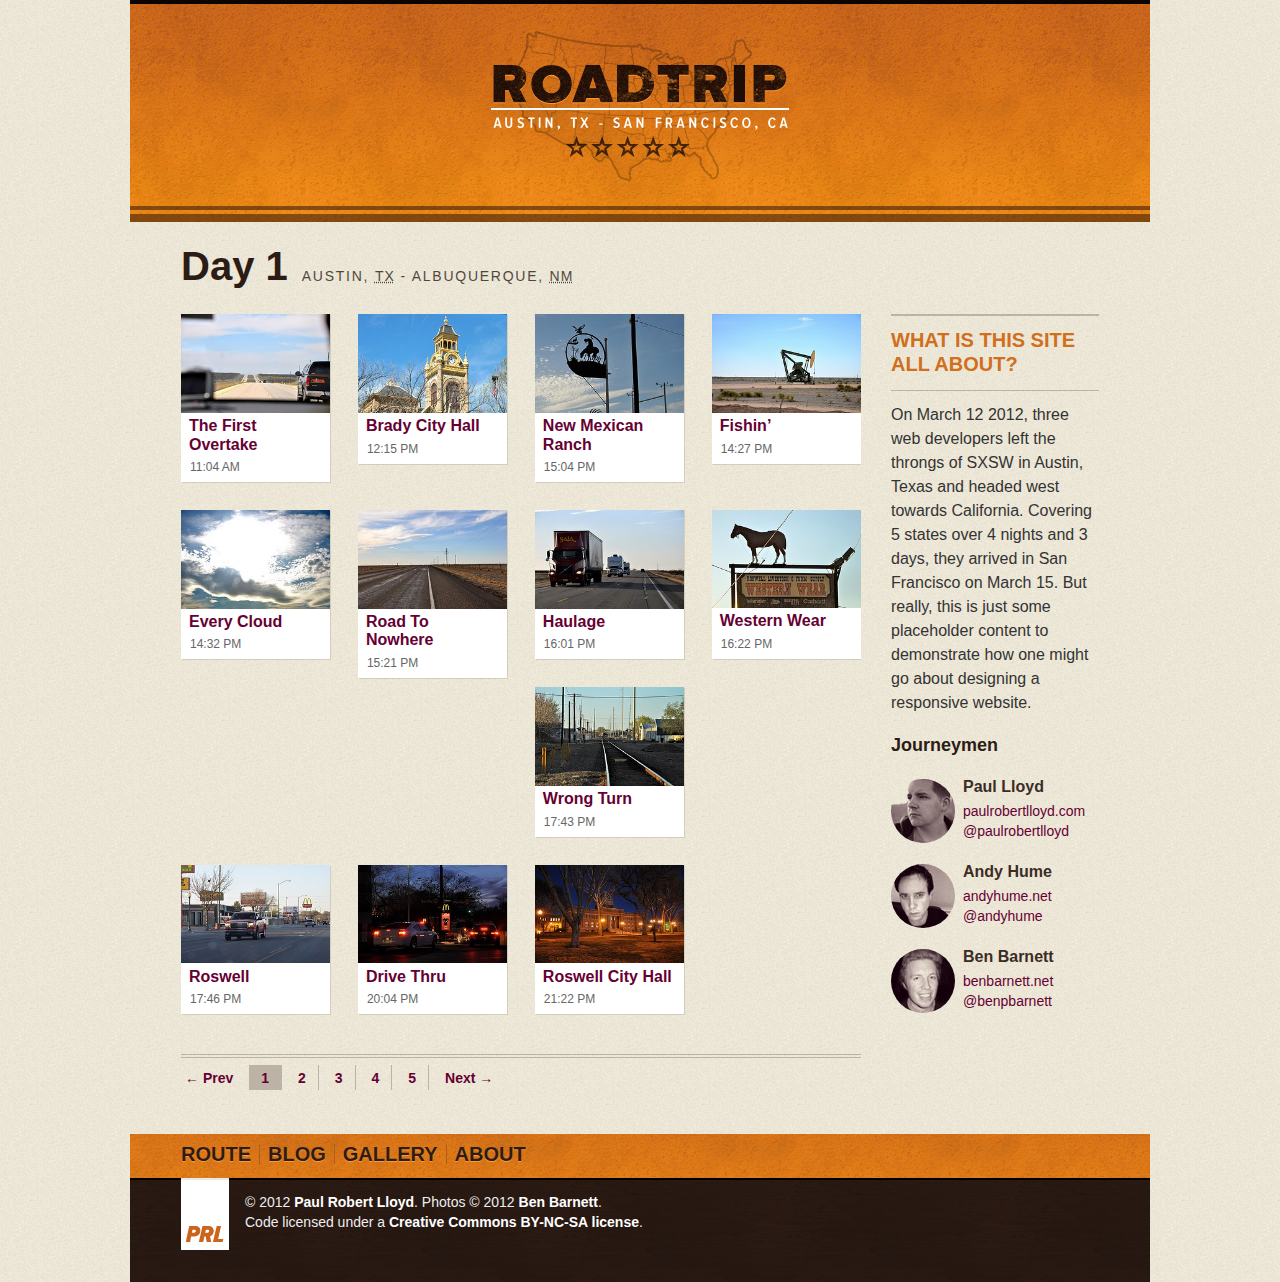
<file: 0-retrofit/index.html>
<!DOCTYPE html>
<html lang="en-gb">

<head>
    <meta charset="utf-8"/>
    <meta name="author" content="Paul Robert Lloyd"/>
    <meta name="description" content=""/>
    <meta name="viewport" content="initial-scale=1.0, width=device-width"/>

    <!--js-->
    <script>
        document.getElementsByTagName('html')[0].className += ' js';

        (function flagSVG() {
            var ns = {'svg': 'http://www.w3.org/2000/svg'};
            if(!!document.createElementNS && !!document.createElementNS(ns.svg, 'svg').createSVGRect) {
                 document.getElementsByTagName('html')[0].className += ' svg';
            }
        })();
    </script>
    <script src="http://paulrobertlloyd.github.io/roadtrip/_js/lib/responsive-enhance/responsive-enhance.min.js"></script>

    <!--css-->
    <link rel="stylesheet" href="../shared/css/base.css" media="all" />
    <link rel="stylesheet" href="../shared/css/patterns.css" media="all" />
    <link rel="stylesheet" href="../shared/css/layout-old.css" media="all" />

    <link rel="stylesheet" href="css/retrofit.css" media="all" />

    <!--http://microformats.org/profile/specs/-->
    <link rel="profile" href="http://microformats.org/profile/specs/" title="Microformats"/>

    <!--meta-->
    <title>Road Trip: Austin, TX - San Francisco, CA</title>
</head>

<body>
    <div class="wrap">
    <div class="banner">
        <div class="masthead">
            <h1 class="logo"><a href="index.html" rel="home">Road Trip: Austin, <abbr title="Texas">TX</abbr> - San Francisco, <abbr title="California">CA</abbr></a></h1>
            <a class="skip" href="#navigation">Skip to navigation</a>
        </div>
    </div><!--/.banner-->

    <div role="document" class="document">
        <header class="day">
            <h1>Day 1</h1>
            <p class="meta">Austin, <abbr title="Texas">TX</abbr> - Albuquerque, <abbr title="New Mexico">NM</abbr></p>
        </header><!--/.day-->

        <div role="main" class="main">
            <ol class="media">
                <li class="media-item">
                    <a href="item.html">
                        <img src="../shared/assets/photos/1.jpg" alt=""/>
                        <h2 class="title">The first overtake</h2>
                        <time>11:04 AM</time>
                    </a>
                </li>
                <li class="media-item">
                    <a href="item.html">
                        <img src="../shared/assets/photos/2.jpg" alt=""/>
                        <h2 class="title">Brady city hall</h2>
                        <time>12:15 PM</time>
                    </a>
                </li>
                <li class="media-item">
                    <a href="item.html">
                        <img src="../shared/assets/photos/3.jpg" alt=""/>
                        <h2 class="title">New Mexican Ranch</h2>
                        <time>15:04 PM</time>
                    </a>
                </li>
                <li class="media-item">
                    <a href="item.html">
                        <img src="../shared/assets/photos/4.jpg" alt=""/>
                        <h2 class="title">Fishin&#8217;</h2>
                        <time>14:27 PM</time>
                    </a>
                </li>
                <li class="media-item">
                    <a href="item.html">
                        <img src="../shared/assets/photos/5.jpg" alt=""/>
                        <h2 class="title">Every cloud</h2>
                        <time>14:32 PM</time>
                    </a>
                </li>
                <li class="media-item">
                    <a href="item.html">
                        <img src="../shared/assets/photos/6.jpg" alt=""/>
                        <h2 class="title">Road to nowhere</h2>
                        <time>15:21 PM</time>
                    </a>
                </li>
                <li class="media-item">
                    <a href="item.html">
                        <img src="../shared/assets/photos/7.jpg" alt=""/>
                        <h2 class="title">Haulage</h2>
                        <time>16:01 PM</time>
                    </a>
                </li>
                <li class="media-item">
                    <a href="item.html">
                        <img src="../shared/assets/photos/8.jpg" alt=""/>
                        <h2 class="title">Western Wear</h2>
                        <time>16:22 PM</time>
                    </a>
                </li>
                <li class="media-item">
                    <a href="item.html">
                        <img src="../shared/assets/photos/9.jpg" alt=""/>
                        <h2 class="title">Wrong turn</h2>
                        <time>17:43 PM</time>
                    </a>
                </li>
                <li class="media-item">
                    <a href="item.html">
                        <img src="../shared/assets/photos/10.jpg" alt=""/>
                        <h2 class="title">Roswell</h2>
                        <time>17:46 PM</time>
                    </a>
                </li>
                <li class="media-item">
                    <a href="item.html">
                        <img src="../shared/assets/photos/11.jpg" alt=""/>
                        <h2 class="title">Drive Thru</h2>
                        <time>20:04 PM</time>
                    </a>
                </li>
                <li class="media-item">
                    <a href="item.html">
                        <img src="../shared/assets/photos/12.jpg" alt=""/>
                        <h2 class="title">Roswell city hall</h2>
                        <time>21:22 PM</time>
                    </a>
                </li>
            </ol>

            <ul role="navigation" class="pages">
                <li class="page-prev"><a href="#">&#8592; Prev</a></li>
                <li class="page-current"><a rel="prev" href="#">1</a></li>
                <li><a href="#">2</a></li>
                <li><a href="#">3</a></li>
                <li><a href="#">4</a></li>
                <li><a href="#">5</a></li>
                <li class="page-next"><a rel="next" href="#">Next &#8594;</a></li>
            </ul>
        </div><!--/main-->

        <div role="complementary" class="complementary">
            <h2>What is this site all about?</h2>
            <p>On March 12 2012, three web developers left the throngs of SXSW in Austin, Texas and headed west towards California. Covering 5 states over 4 nights and 3 days, they arrived in San Francisco on March 15. But really, this is just some placeholder content to demonstrate how one might go about designing a responsive website.</p>

            <h3>Journeymen</h3>
            <ul class="vcards">
                <li class="vcard">
                    <img class="photo" src="../shared/assets/traveller-paul.png" alt="" width="64" height="64"/>
                    <h4 class="fn n">Paul Lloyd</h4>
                    <p>
                        <a class="url" href="http://paulrobertlloyd.com/">paulrobertlloyd.com</a><br/>
                        <a class="twitter" href="http://twitter.com/paulrobertlloyd/">@paulrobertlloyd</a>
                    </p>
                </li>
                <li class="vcard">
                    <img class="photo" src="../shared/assets/traveller-andy.png" alt="" width="64" height="64"/>
                    <h4 class="fn n">Andy Hume</h4>
                    <p>
                        <a class="twitter" class="url" href="http://andyhume.net/">andyhume.net</a><br/>
                        <a class="twitter" href="http://twitter.com/andyhume/">@andyhume</a>
                    </p>
                </li>
                <li class="vcard">
                    <img class="photo" src="../shared/assets/traveller-ben.png" alt="" width="64" height="64"/>
                    <h4 class="fn n">Ben Barnett</h4>
                    <p>
                        <a class="url" href="http://benbarnett.net/">benbarnett.net</a><br/>
                        <a class="twitter" href="http://twitter.com/benpbarnett">@benpbarnett</a>
                    </p>
                </li>
            </ul>
        </div><!--/complementary-->
    </div><!--/.document-->

    <ul role="navigation" id="navigation" class="nav">
        <li class="nav-route"><a href="#">Route</a></li>
        <li class="nav-blog"><a href="#">Blog</a></li>
        <li class="nav-gallery"><a href="#">Gallery</a></li>
        <li class="nav-about"><a href="#">About</a></li>
    </ul><!--/.navigation-->

    <div role="contentinfo" class="contentinfo">
        <footer>
            <img src="../shared/assets/logo-prl.png" width="48" height="72" alt=""/>
            <p class="copyright">&#169; 2012 <a href="http://paulrobertlloyd.com/">Paul Robert Lloyd</a>. Photos &#169; 2012 <a href="http://www.flickr.com/photos/benpbarnett/">Ben Barnett</a>.</p>
            <p class="license"><small>Code licensed under a <a rel="license" href="http://creativecommons.org/licenses/by-nc-sa/2.0/uk/" title="Creative Commons Attribution-Non-Commercial-Share Alike 2.0 UK: England &#38; Wales">Creative Commons BY-NC-SA license</a>.</small></p>
        </footer>
    </div><!--/.contentinfo-->
    </div><!--/.wrap -->
</body>
</html>
</file>
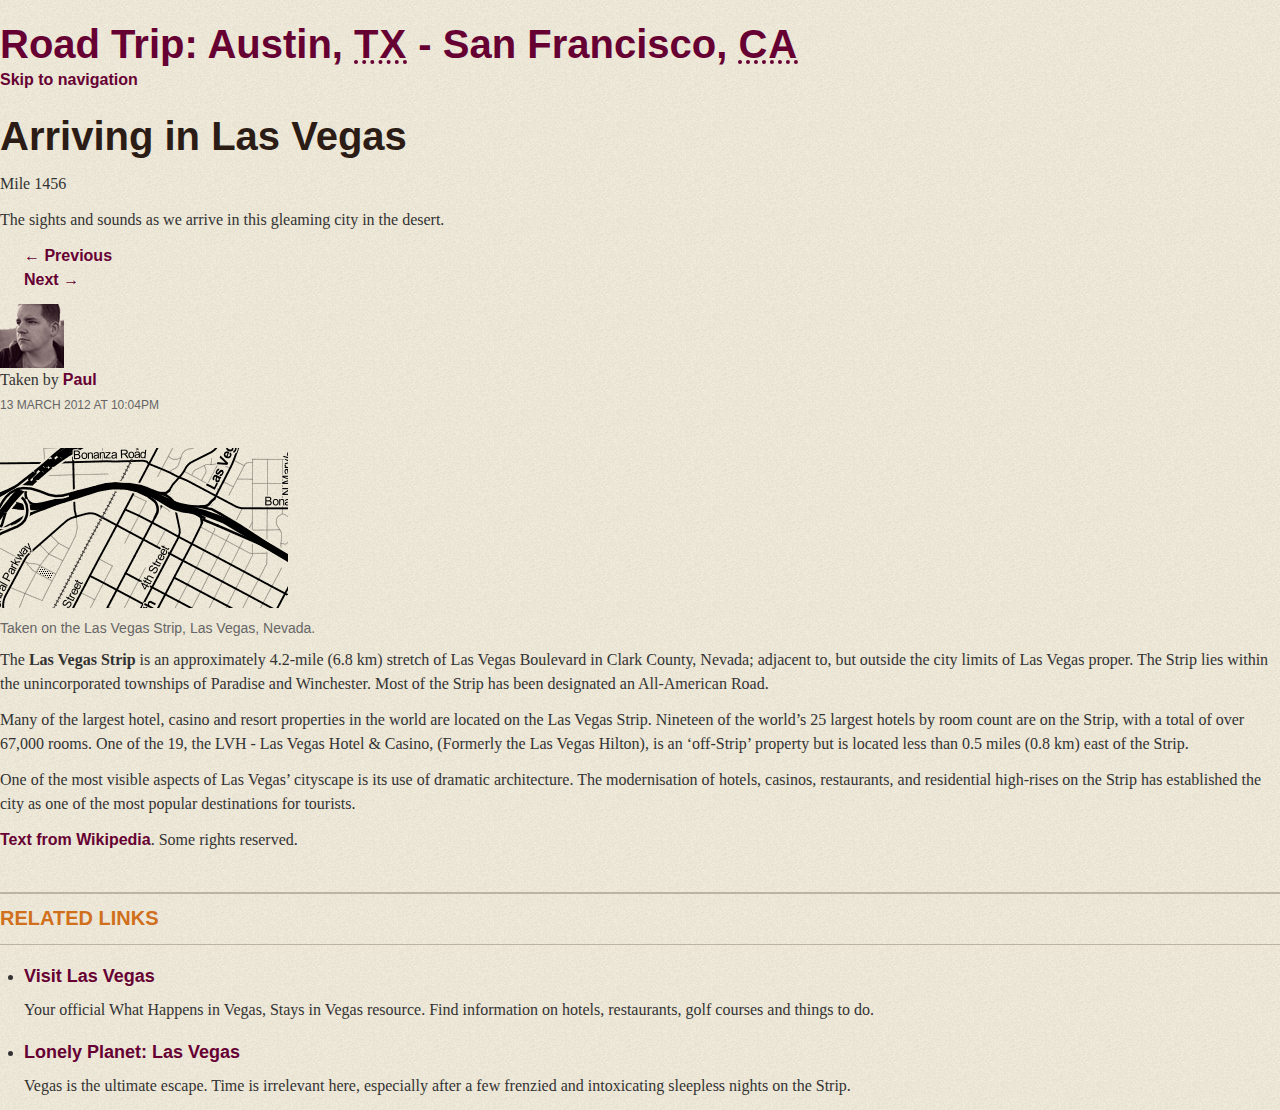
<file: 0-viewport/item.html>
<!DOCTYPE html>
<html lang="en-gb">

    <head>
        <meta charset="utf-8"/>

        <!-- js -->
        <script>
            document.getElementsByTagName('html')[0].className += ' js';
        </script>

        <!-- base.css contains core generic styles, including a reset, typography, link styles, etc -->
        <link rel="stylesheet" href="../shared/css/base.css" media="all" />

        <title>Road Trip: Austin, TX - San Francisco, CA</title>

    </head>

    <body>

    <h1><a href="index.html" rel="home">Road Trip: Austin, <abbr title="Texas">TX</abbr> - San Francisco, <abbr title="California">CA</abbr></a></h1>
    <a class="skip" href="#navigation">Skip to navigation</a>

    <header>
        <h1>Arriving in Las Vegas</h1>
        <p>Mile 1456</p>
    </header>

    <p>The sights and sounds as we arrive in this gleaming city in the desert.</p>
    <nav>
        <ul role="navigation">
            <li><a href="#" title="Previous Location">&#8592; Previous</a></li>
            <li><a href="#" title="Next Location">Next &#8594;</a></li>
        </ul>
    </nav>
    <div class="vcard">
        <p>
            <img class="photo" src="../shared/assets/traveller-paul.png" alt="" width="64" height="64"/>
            Taken by <a class="url fn n" href="#">Paul</a><br/>
            <time>13 March 2012 at 10:04PM</time>
        </p>
    </div>
    <figure>
        <img src="../shared/assets/staticmap.png"/>
        <figcaption>
            <p>Taken on the Las Vegas Strip, Las Vegas, Nevada.</p>
        </figcaption>
    </figure>

    <p>The <strong>Las Vegas Strip</strong> is an approximately 4.2-mile (6.8 km) stretch of Las Vegas Boulevard in Clark County, Nevada; adjacent to, but outside the city limits of Las Vegas proper. The Strip lies within the unincorporated townships of Paradise and Winchester. Most of the Strip has been designated an All-American Road.</p>
    <p>Many of the largest hotel, casino and resort properties in the world are located on the Las Vegas Strip. Nineteen of the world&#8217;s 25 largest hotels by room count are on the Strip, with a total of over 67,000 rooms. One of the 19, the LVH - Las Vegas Hotel &#38; Casino, (Formerly the Las Vegas Hilton), is an &#8216;off-Strip&#8217; property but is located less than 0.5 miles (0.8 km) east of the Strip.</p>
    <p>One of the most visible aspects of Las Vegas&#8217; cityscape is its use of dramatic architecture. The modernisation of hotels, casinos, restaurants, and residential high-rises on the Strip has established the city as one of the most popular destinations for tourists.</p>
    <p><a href="#">Text from Wikipedia</a>. Some rights reserved.</p>

    <div>
        <h2>Related Links</h2>
        <ul>
            <li>
                <h3><a href="http://visitlasvegas.com/">Visit Las Vegas</a></h3>
                <p>Your official What Happens in Vegas, Stays in Vegas resource. Find information on hotels, restaurants, golf courses and things to do.</p>
            </li>
            <li>
                <h3><a href="http://lonelyplanet.com/usa/las-vegas/">Lonely Planet: Las Vegas</a></h3>
                <p>Vegas is the ultimate escape. Time is irrelevant here, especially after a few frenzied and intoxicating sleepless nights on the Strip.</p>
            </li>
        </ul>
    </div>


    </body>
</html>
</file>
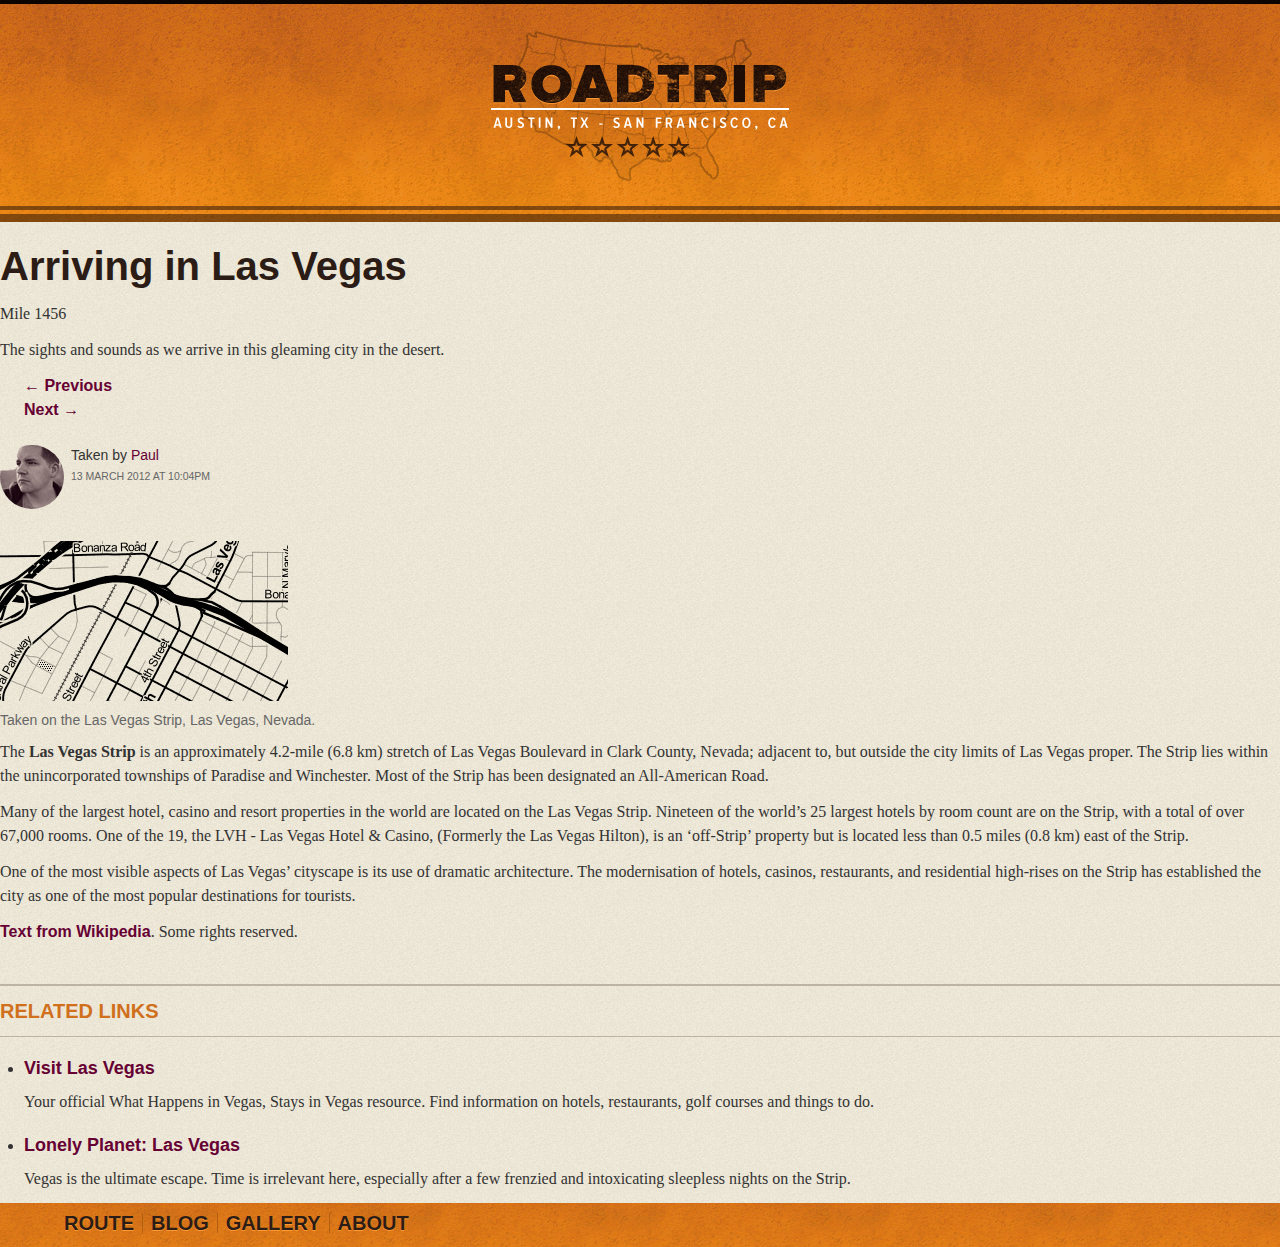
<file: 1-navigation/item.html>
<!DOCTYPE html>
<html lang="en-gb">

    <head>
        <meta charset="utf-8"/>
        <meta name="viewport" content="width=device-width, initial-scale=1" />

        <!-- js -->
        <script>
            document.getElementsByTagName('html')[0].className += ' js';
        </script>

        <!-- base.css contains core generic styles, including a reset, typography, link styles, etc -->
        <link rel="stylesheet" href="../shared/css/base.css" media="all" />
        <link rel="stylesheet" href="../shared/css/patterns.css" media="all" />
        <link rel="stylesheet" href="../shared/css/layout1.css" media="all" />
        <link rel="stylesheet" href="css/navigation.css" media="all" />

        <title>Road Trip: Austin, TX - San Francisco, CA</title>

    </head>

    <body>

    <div class="banner">
        <div class="masthead">
            <h1 class="logo"><a href="index.html" rel="home">Road Trip: Austin, <abbr title="Texas">TX</abbr> - San Francisco, <abbr title="California">CA</abbr></a></h1>
            <a class="skip" href="#navigation">Skip to navigation</a>
        </div>
    </div><!--/.banner-->

    <header>
        <h1>Arriving in Las Vegas</h1>
        <p>Mile 1456</p>
    </header>

    <p>The sights and sounds as we arrive in this gleaming city in the desert.</p>
    <nav>
        <ul role="navigation">
            <li><a href="#" title="Previous Location">&#8592; Previous</a></li>
            <li><a href="#" title="Next Location">Next &#8594;</a></li>
        </ul>
    </nav>
    <div class="vcard">
        <p>
            <img class="photo" src="../shared/assets/traveller-paul.png" alt="" width="64" height="64"/>
            Taken by <a class="url fn n" href="#">Paul</a><br/>
            <time>13 March 2012 at 10:04PM</time>
        </p>
    </div>
    <figure>
        <img src="../shared/assets/staticmap.png"/>
        <figcaption>
            <p>Taken on the Las Vegas Strip, Las Vegas, Nevada.</p>
        </figcaption>
    </figure>

    <p>The <strong>Las Vegas Strip</strong> is an approximately 4.2-mile (6.8 km) stretch of Las Vegas Boulevard in Clark County, Nevada; adjacent to, but outside the city limits of Las Vegas proper. The Strip lies within the unincorporated townships of Paradise and Winchester. Most of the Strip has been designated an All-American Road.</p>
    <p>Many of the largest hotel, casino and resort properties in the world are located on the Las Vegas Strip. Nineteen of the world&#8217;s 25 largest hotels by room count are on the Strip, with a total of over 67,000 rooms. One of the 19, the LVH - Las Vegas Hotel &#38; Casino, (Formerly the Las Vegas Hilton), is an &#8216;off-Strip&#8217; property but is located less than 0.5 miles (0.8 km) east of the Strip.</p>
    <p>One of the most visible aspects of Las Vegas&#8217; cityscape is its use of dramatic architecture. The modernisation of hotels, casinos, restaurants, and residential high-rises on the Strip has established the city as one of the most popular destinations for tourists.</p>
    <p><a href="#">Text from Wikipedia</a>. Some rights reserved.</p>

    <div>
        <h2>Related Links</h2>
        <ul>
            <li>
                <h3><a href="http://visitlasvegas.com/">Visit Las Vegas</a></h3>
                <p>Your official What Happens in Vegas, Stays in Vegas resource. Find information on hotels, restaurants, golf courses and things to do.</p>
            </li>
            <li>
                <h3><a href="http://lonelyplanet.com/usa/las-vegas/">Lonely Planet: Las Vegas</a></h3>
                <p>Vegas is the ultimate escape. Time is irrelevant here, especially after a few frenzied and intoxicating sleepless nights on the Strip.</p>
            </li>
        </ul>
    </div>

    <ul role="navigation" id="navigation" class="nav">
        <li class="nav-route"><a href="#">Route</a></li>
        <li class="nav-blog"><a href="#">Blog</a></li>
        <li class="nav-gallery"><a href="#">Gallery</a></li>
        <li class="nav-about"><a href="#">About</a></li>
    </ul><!--/.navigation-->

    </body>
</html>
</file>
<file: shared/css/patterns.css>
/* ============================================================
    Text styles
============================================================ */
.lede {
    color:#222;
    font:normal 1em/1.25 'Proxima Nova Regular',sans-serif; /* 16px/20px */
    margin:0.5em 0;
}
.meta {
    color:#666;
    font:normal 0.75em/1.3334 'Proxima Nova Regular',sans-serif; /* 12px/16px */
    letter-spacing:0.0833em;
    text-transform:uppercase;
    }
    h1 + .meta {
        margin-top:0;
    }
.meta a {
    color:#666;
}


/* ============================================================
    Location header
============================================================ */
@media screen and (min-width:35em) {
    .mile {
        font-size:1em;
        background:url('../../shared/assets/sprite.png') no-repeat 0 -4em;
        margin:0;
        padding:0.375em 0;
        width:3.5em;
        height:2.75em;
        display:block;
        }
        .svg .mile {
            background-image:url('../../shared/assets/sprite.svg');
        }
    .mile .unit {
        color:#2c1c16;
        font-size:0.625em; /* 10px */
        line-height:1.6em; /* 16px */
        letter-spacing:0.1em;
        text-align:center;
        display:block;
    }
    .mile .value {
        color:#f93;
        font:bold 0.875em/1.2857 'Proxima Nova Bold',sans-serif; /* 14px/18px */
        text-align:center;
        display:block;
    }
    .location {
        position:relative;
        margin-bottom:1.5em;
    }
    .location .title {
        margin-left:1.75em;
    }
    .location .mile {
        position:absolute;
        top:0;
        left:0;
    }
}


/* ============================================================
    Day header
============================================================ */
@media screen and (min-width:35em) {
    .day {
        margin-bottom:1.5em;
        overflow:hidden;
    }
    .day h1 {
        white-space:nowrap;
        float:left;
    }
    .day .meta {
        color:#2c1c16;
        font-size:0.875em; /* 14px */
        line-height:1.1429em; /* 16px */
        letter-spacing:0.125em; /* 2px */
        opacity:0.8;
        margin:3.25em 0 0 1em; /* 52px 0 0 16px */
        float:left;
    }
}


/* ============================================================
    Page Navigation
============================================================ */
.pages {
    border-top:0.25em double #bcb3a6;
    padding-top:0.5em;
    clear:left;
}
.pages li {
    display:inline;
    margin:0;
    padding:0.25em;
    border-right:1px solid #bcb3a6;
}
.pages li.page-current {
    background-color:#bcb3a6;
}
.pages li.page-prev,
.pages li.page-next {
    border:0 none;
}
.pages li a {
    font-family:sans-serif;
    font-weight:bold;
    font-size:0.875em; /* 14px */
    line-height:1.1429; /* 16px */
    padding:0.5714em; /* 8px; */
    }
    .pages li a:hover {
        border:0 none;
    }
.pages li.page-prev a {
    padding-left:0;
}
.pages li.page-next a {
    padding-right:0;
}


/* ============================================================
    Item Navigation
============================================================ */
.items {
    clear:left;
    overflow:hidden;
}
.items li {
    display:inline;
    margin:0;
    padding:0.25em;
    float:left;
}
.items li.item-next {
    float:right;
}
.items li a {
    font-family:sans-serif;
    font-weight:bold;
    font-size:0.875em; /* 14px */
    line-height:1.1429; /* 16px */
    padding:0.5714em; /* 8px; */
    }
    .items li a:hover {
        border:0 none;
    }
.items li.item-prev a {
    padding-left:0;
}
.items li.item-next a {
    padding-right:0;
}
@media screen and (min-width:64em) {
    .items {
        position:absolute;
        width:95%;
        margin:0 -2.5%;
        top:26em;
    }
    .items li {
        padding:0;
        left:0;
    }
    .items li a {
        font-size:1em;
        text-indent:-999em;
        background:url('../../shared/assets/sprite.png') no-repeat 0 -8em;
        padding:0;
        display:block;
        height:4em;
        width:4em;
        opacity:0.2;
        }
        .svg .items li a {
            background-image:url('../../shared/assets/sprite.svg');
        }
    .items li a:hover {
        opacity:0.4;
    }
    .items li.item-next {
        right:0;
    }
    .items li.item-next a {
        background-position:0 -12em;
    }
}
@media screen
and (max-height:40em) {
    .items {
        top:17em;
    }
}


/* ============================================================
    vCards
============================================================ */
.vcards {
    overflow:hidden;
}
.vcard {
    font-family:"Proxima Nova Regular",sans-serif;
    list-style:none;
    margin:0.75em 0;
    overflow:hidden;
}
.vcard p {
    font-size:0.875em;
    line-height:1.4286; /* 20px */
}
.vcard .fn {
    margin-top:0;
}
.vcard a {
    font-family:'Proxima Nova Regular',sans-serif;
    font-weight:normal;
}
.vcard .photo {
    margin-right:0.5em;
    border-radius:100%;
    float:left;
}


/* ============================================================
    Links
============================================================ */
.link {
    list-style-image:url(../../shared/assets/bullet-star.png);
}


/* ============================================================
    Media Frame
============================================================ */
.media-frame {
    background:#1c0c06 url('../../shared/assets/bg-dark.png') repeat;
   -webkit-box-shadow:inset 0 2px 0 #000;
   -moz-box-shadow:inset 0 2px 0 #000;
   -ms-box-shadow:inset 0 2px 0 #000;
   -o-box-shadow:inset 0 2px 0 #000;
    box-shadow:inset 0 2px 0 #000;
    padding:1em 5%; /* 16px 16/320 */
    margin:0 -5.555555555556%; /* 0 16/288 */
}
img.media-object,
.media-object-wrapper {
    margin:0 auto;
    width:100%;
    max-width:50em; /* 800px */
}
.media-object-wrapper {
    padding-bottom:56.25%;
    height:0;
    position:relative;
    }
    .media-object-wrapper iframe.media-object {
        width:100%;
        height:100%;
        position:absolute;
    }
@media screen and (min-width:55em) { /* 880px */
    .media-object-wrapper {
        padding-bottom:28.125em; /* 450px */
    }
}
@media screen and (max-height:35em) and (orientation:landscape) { /* 560px */
    .media-object-wrapper {
        width:60%;
        padding-bottom:33.75%;
    }
}


/* ============================================================
    Media List
============================================================ */
.media {
    list-style:none;
    margin:0;
    clear:both;
    overflow:hidden;
}
.media-item {
    background-color:#fff;
   -webkit-box-shadow:1px 1px 0 rgba(188,179,166,0.5);
   -moz-box-shadow:1px 1px 0 rgba(188,179,166,0.5);
   -ms-box-shadow:1px 1px 0 rgba(188,179,166,0.5);
   -o-box-shadow:1px 1px 0 rgba(188,179,166,0.5);
    box-shadow:1px 1px 0 rgba(188,179,166,0.5);
    width:47.916666666667%; /* 138/288 */
    margin:0 4.166666666667% 4.166666666667% 0; /* 0 12/288 12/288 0 */
    float:left;
    }
    .media-item:nth-child(2n) {
        margin-right:0;
    }
.media-item h2.title {
    color:#603;
    font-family:'Proxima Nova Bold',sans-serif;
    font-weight:bold;
    font-size:0.875em; /* 14px */
    line-height:1.1429; /* 16px */
    text-transform:capitalize;
    margin:0;
    border:0 none;
    padding:0 0.2857em; /* 0 4px; */
}
.media-item time {
    font-weight:normal;
    margin-left:0.3334em; /* 4px */
}
.media-item img {
    margin-bottom:0.2857em; /* 4px */
}
.media-item a {
    padding-bottom:0.25em; /* 4px */
    display:block;
    }
    .media-item a:hover {
        border:0 none;
    }
@media screen and (min-width:35em) {
    .media-item {
        width:30.612244897959%; /* 240/784 */
        margin:0 4.081632653061% 4.081632653061% 0; /* 0 32/784 32/784 0 */
        }
        .media-item:nth-child(2n) {
            margin-right:4.081632653061%;
        }
        .media-item:nth-child(3n) {
            margin-right:0;
        }
        .media-item h2.title {
            font-size:1em;
            padding:0 0.5em; /* 0 8px */
        }
        .media-item time {
            font-weight:normal;
            margin-left:0.75em; /* 8px */
        }
}
@media screen and (min-width:73.5em) {
    .media-item {
        width:21.938775510204%; /* 172/784 */
        }
        .media-item:nth-child(2n),
        .media-item:nth-child(3n) {
            margin-right:4.081632653061%;
        }
        .media-item:nth-child(4n) {
            margin-right:0;
        }
}


/* ============================================================
    Map
============================================================ */
img.map {
    outline:2px solid #bcb3a6;
}
</file>
<file: shared/css/layout-old.css>
/* ============================================================
    Banner
============================================================ */
.banner {
    background:#d06f1c url('../../shared/assets/bg-banner.png') repeat-x top left;
    border-top:2px solid #0B0400;
    border-bottom:4px solid rgba(28,12,6,0.5);
}
.masthead {
    border-bottom:2px solid rgba(28,12,6,0.5);
    margin-bottom:2px;
    padding:0.875em 5% 0.75em;
    overflow:hidden;
}
.banner * {
    font-size:1em;
    line-height:1em;
    margin:0;
}
.banner a {
    text-indent:-999em;
    overflow:hidden;
    display:block;
    }
    .banner a:hover {
        border:0 none;
    }
.logo {
    float:left;
}
.logo a {
    background:url('../../shared/assets/logo-small.png') no-repeat;
    width:12.25em;
    height:1.75em;
}
.banner .skip {
    background:url('../../shared/assets/sprite.png') no-repeat 0 0;
    width:2em;
    height:1.75em;
    float:right;
}
.svg .banner a.skip {
    background-image:url('../../shared/assets/sprite.svg');
}

.banner {
    border-width:4px 0 8px;
}
.masthead {
    border-bottom-width:4px;
    margin-bottom:4px;
}
.logo {
    margin:0 auto;
    width:21em;
    float:none;
}
.logo a {
    background:url('../../shared/assets/logo-large.png') no-repeat;
    width:21em;
    height:11em;
}

.banner a.skip {
    display:none;
}

/* ============================================================
   Navigation
============================================================ */
.nav {
    background:#d06f1c url('../../shared/assets/bg-banner.png') repeat-x center left;
    margin:0;
    padding:0.625em 5% 0.875em; /* 10px 5% 14px */
    overflow:hidden;
    list-style:none;
}
.nav li {
    margin:0;
    border:1px solid #b06013;
    border-width:0 1px 0 0;
    float:left;
}
.nav li a {
color:#2c1c16;
font:bold 1.25em/1 'Proxima Nova Condensed Bold','Arial Narrow',sans-serif; /* 20px/20px */
text-transform:uppercase;
text-shadow:0 1px 0 #f93;
padding:0 0.4em; /* 8px */
display:block;
}
.nav li a:hover {
    border-bottom:0 none;
}
.nav li:first-child a {
    padding-left:0;
}
.nav li:last-child {
    border-width:0;
    padding-right:0;
}



/* ============================================================
    Document
============================================================ */
.document {
    padding:0 5% 2em;
}
.document:before, .document:after,
.main:before, .main:after {
    content: "";
    display: table;
}
.document:after,
.main:after {
    clear: both;
}
.document,
.main {
    *zoom: 1;
}

/* Main */
.main {
    width:680px;
    float:left;
}


/* Complementary */
.complementary {
    font-family:"Proxima Nova Regular",sans-serif;
    width: 208px;
    float:right;
}
.complementary h2:first-child {
    margin-top:0;
}



/* ============================================================
   Content Info
============================================================ */
.contentinfo {
    color:#eee;
    background:#1c0c06 url('../../shared/assets/bg-dark.png') repeat;
   -webkit-box-shadow:inset 0 2px 0 #000;
   -moz-box-shadow:inset 0 2px 0 #000;
   -ms-box-shadow:inset 0 2px 0 #000;
   -o-box-shadow:inset 0 2px 0 #000;
    box-shadow:inset 0 2px 0 #000;
    padding:0.75em 0 2em;
    overflow:hidden;
}
.contentinfo footer {
    padding:0 5%;
}
.contentinfo a {
    color:#fff;
}
.contentinfo p {
    font:normal 0.875em/1.1429 'Proxima Nova Regular',sans-serif;
    margin:0.2857em 0;
}
.contentinfo img {
    margin:-1em 1em 0 0;
    float:left;
}
.contentinfo small {
    font-size:100%;
}
.contentinfo a:hover {
    border:0 none;
}

/* Old */
.wrap {
    width: 1020px;
    position: relative;
    margin: auto;
}
.main {
    width: 680px;
}
.complementary {
    width: 208px;
}
</file>
<file: 0-retrofit/css/retrofit.css>
/* Add styles to retrofit responsive layout */
</file>
<file: shared/css/layout1.css>
/* ============================================================
    Banner
============================================================ */
.banner {
    background:#d06f1c url('../../shared/assets/bg-banner.png') repeat-x top left;
    border-top:2px solid #0B0400;
    border-bottom:4px solid rgba(28,12,6,0.5);
}
.masthead {
    border-bottom:2px solid rgba(28,12,6,0.5);
    margin-bottom:2px;
    padding:0.875em 5% 0.75em;
    overflow:hidden;
}
.banner * {
    font-size:1em;
    line-height:1em;
    margin:0;
}
.banner a {
    text-indent:-999em;
    overflow:hidden;
    display:block;
    }
    .banner a:hover {
        border:0 none;
    }
.logo {
    float:left;
}
.logo a {
    background:url('../../shared/assets/logo-small.png') no-repeat;
    width:12.25em;
    height:1.75em;
}
.banner .skip {
    background:url('../../shared/assets/sprite.png') no-repeat 0 0;
    width:2em;
    height:1.75em;
    float:right;
    }
    .svg .banner a.skip {
        background-image:url('../../shared/assets/sprite.svg');
    }
@media screen and (min-width:55em) {
    .banner {
        border-width:4px 0 8px;
    }
    .masthead {
        border-bottom-width:4px;
        margin-bottom:4px;
    }
    .logo {
        margin:0 auto;
        width:21em;
        float:none;
    }
    .logo a {
        background:url('../../shared/assets/logo-large.png') no-repeat;
        width:21em;
        height:11em;
    }
}
@media screen
and (min-width:55em) {
    .banner a.skip {
        display:none;
    }
}

/* ============================================================
   Navigation
============================================================ */
.nav {
    background:#d06f1c url('../../shared/assets/bg-banner.png') repeat-x center left;
    margin:0;
    padding:0.625em 5% 0.875em; /* 10px 5% 14px */
    overflow:hidden;
    list-style:none;
}
.nav li {
    margin:0;
    border:1px solid #b06013;
    border-width:0 1px 0 0;
    float:left;
}
.nav li a {
    color:#2c1c16;
    font:bold 1.25em/1 'Proxima Nova Condensed Bold','Arial Narrow',sans-serif; /* 20px/20px */
    text-transform:uppercase;
    text-shadow:0 1px 0 #f93;
    padding:0 0.4em; /* 8px */
    display:block;
    }
    .nav li a:hover {
        border-bottom:0 none;
    }
    .nav li:first-child a {
        padding-left:0;
    }
    .nav li:last-child {
        border-width:0;
        padding-right:0;
    }


/* ============================================================
    Document
============================================================ */
.document {
    padding:0 5% 2em;
}
.document:before, .document:after,
.main:before, .main:after {
    content: "";
    display: table;
}
.document:after,
.main:after {
    clear: both;
}
.document,
.main {
    *zoom: 1;
}

/* Main */
@media screen and (min-width:55em) {
    .main {
        width:74.242424242424%; /* 784/1056 */
        float:left;
    }
}

/* Main > Content */
.main .content {
    border-top:0.125em solid #bcb3a6;
    padding:0.25em 0 0; /* 4px 0 0 */
}
@media screen and (min-width:35em) {
    .main .content {
        width:65.051020408163%; /* 510/784 */
        float:right;
    }
}

/* Main > Aside */
.main .aside {
    border-top:0.125em solid #bcb3a6;
    padding:0.875em 0 1em; /* 14px 0 16px */
}
@media screen and (min-width:35em) {
    .main .aside {
        width:30.612244897959%; /* 240/784 */
        float:left;
    }
}

/* Complementary */
@media screen and (min-width:55em) {
    .complementary {
        font-family:"Proxima Nova Regular",sans-serif;
        width:22.727272727273%; /* 240/1056 */
        float:right;
    }
    .complementary h2:first-child {
        margin-top:0;
    }
}


/* ============================================================
   Content Info
============================================================ */
.contentinfo {
    color:#eee;
    background:#1c0c06 url('../../shared/assets/bg-dark.png') repeat;
   -webkit-box-shadow:inset 0 2px 0 #000;
   -moz-box-shadow:inset 0 2px 0 #000;
   -ms-box-shadow:inset 0 2px 0 #000;
   -o-box-shadow:inset 0 2px 0 #000;
    box-shadow:inset 0 2px 0 #000;
    padding:0.75em 0 2em;
    overflow:hidden;
}
.contentinfo footer {
    padding:0 5%;
}
.contentinfo a {
    color:#fff;
}
.contentinfo p {
    font:normal 0.875em/1.1429 'Proxima Nova Regular',sans-serif;
    margin:0.2857em 0;
}
.contentinfo img {
    margin:-1em 1em 0 0;
    float:left;
}
.contentinfo small {
    font-size:100%;
}
.contentinfo a:hover {
    border:0 none;
}
</file>
<file: 1-navigation/css/navigation.css>
/* ============================================================
   Navigation
============================================================ */
.nav {
    background:#d06f1c url('../../shared/assets/bg-banner.png') repeat-x center left;
    margin:0;
    padding:0.625em 5% 0.875em; /* 10px 5% 14px */
    overflow:hidden;
    list-style:none;
}
.nav li {
    margin:0;
    border:1px solid #b06013;
    border-width:0 1px 0 0;
    float:left;
}
.nav li a {
    color:#2c1c16;
    font:bold 1.25em/1 'Proxima Nova Condensed Bold','Arial Narrow',sans-serif; /* 20px/20px */
    text-transform:uppercase;
    text-shadow:0 1px 0 #f93;
    padding:0 0.4em; /* 8px */
    display:block;
    }
.nav li a:hover {
    border-bottom:0 none;
}
.nav li:first-child a {
    padding-left:0;
}
.nav li:last-child {
    border-width:0;
    padding-right:0;
}

/* Workshop:
    - Add media queries to scale up mobile first navigation for larger screen displays.
    - Think about how to position the footer from the nav to the top. Absolute position? Flex-box?
    - What break points might be appropriate?
*/
</file>
<file: shared/css/base.css>
/* ============================================================
    Reset
============================================================ */
html, body, div, span, object, iframe,
h1, h2, h3, h4, h5, h6, p, blockquote, pre,
abbr, address, cite, code,
del, dfn, em, img, ins, kbd, q, samp,
small, strong, sub, sup, var, b, i,
dl, dt, dd, ol, ul, li,
fieldset, form, label, legend,
table, caption, tbody, tfoot, thead, tr, th, td,
article, aside, canvas, details, figcaption, figure,
footer, header, hgroup, menu, nav, section, summary,
time, mark, audio, video {
    margin:0;
    padding:0;
    border:0;
    outline:0;
    font-size:100%;
    vertical-align:baseline;
    background:transparent;
}

article,aside,details,figcaption,figure,
footer,header,hgroup,menu,nav,section {
    display:block;
}


/* ============================================================
    Sections
============================================================ */
body {
    color:#333;
    font:100%/1.5 Cambria, Georgia, serif; /* 16px */
   -webkit-font-smoothing:antialiased;
    text-rendering:optimizeLegibility;
    background:#ece6d6 url(../assets/bg-light.png) repeat;
    margin:0 auto;
    position: relative;
}

nav ul {
    list-style:none;
}

h1 {
    color:#2c1c16;
    font:bold 1.75em/1.1429 'Proxima Nova Bold',sans-serif; /* 28px/32px */
    margin:0.8571em 0 0; /* 24px 0 0 */
}
@media screen and (min-width:35em) {
    h1 {
        font-size:2.5em; /* 40px */
        line-height:1.2; /* 48px */
        margin:0.5em 0 0; /* 20px 0 0 */
    }
}
h2 {
    color:#d06f1c;
    font:bold 1.25em/1.2 'Proxima Nova Condensed Bold','Arial Narrow',sans-serif; /* 20px/24px */
    text-transform:uppercase;
    margin:2em 0 0; /* 40px 0 0 */
    border:solid #bcb3a6;
    border-width:2px 0 1px;
    padding:0.6111em 0 0.6667em; /* 11px 0 12px */
}
h3 {
    color:#2c1c16;
    font:bold 1.125em/1.1111 'Proxima Nova Bold',sans-serif; /* 18px/20px */
    margin:1.1111em 0 0; /* 20px 0 0 */
}
h4, h5, h6 {
    color:#3c2c26;
    font:bold 1em/1 'Proxima Nova Bold',sans-serif; /* 14px/16px */
    margin:0.75em 0 -0.25em; /* 12px 0 -4px */
}


/* ============================================================
    Grouping content
============================================================ */
p, pre, ol, ul, dl, figure, figcaption, table, fieldset {
    margin:0.75em 0; /* 12px 0 */
}

hr {
    display:block;
    height:1px;
    border:0;
    border-top:2px solid #bcb3a6;
    margin:1em 0;
    padding:0;
}

blockquote, q {
    quotes:none;
}
blockquote:before, blockquote:after,
q:before, q:after {
    content:'';
    content:none;
}

ul ul,
ul ol {
    margin-top:0;
}
li, dd {
    margin-left:1.5em;
}

dt {
    font-family:'Proxima Nova Bold',sans-serif;
    font-weight:bold;
}

figure {
    margin-top:2em;
}

figcaption, caption {
    color:#666;
    font-family:'Proxima Nova Regular',sans-serif;
    font-size:0.875em; /* 14px */
    line-height:1.1429; /* 16px */
    text-align:left;
    caption-side:bottom;
    margin:0.8571em 0; /* 12px 0 */
}


/* ============================================================
    Text-level semantics
============================================================ */
a {
    color:#603;
    font-size:100%;
    font-family:'Proxima Nova Bold',sans-serif;
    font-weight:bold;
    text-decoration:none;
}
a:hover,
a:focus {
    color:#825;
    border-bottom:1px solid #c9a3a9;
}

:lang(en-gb)>q {
    quotes:"\201C" "\201D" "\2018" "\2019";
    }
    q::before { content:open-quote; }
    q::after { content:close-quote;
    }

small {
    font-size:0.875em; /* 14px */
    line-height:1.1429; /* 16px */
}

abbr {
    letter-spacing:1px;
    }
    abbr[title]:hover {
        border-bottom:1px dotted rgba(0,0,0,0.2);
        cursor:help;
    }
time {
    color:#666;
    font-family:'Proxima Nova Regular',sans-serif;
    font-size:0.75em; /* 12px */
    line-height:1.3334em; /* 16px */
    text-transform:uppercase;
}
code, samp {
    font:0.875em/90% Menlo,Monaco,'Courier New',Courier,monospace; /* 14px/90% */
}
code {
    color:#369;
}
kbd {
    color:#666;
    font:normal normal 0.875em/90% sans-serif; /* 14px/90% */
    background-color:#dcd6c6;
    margin:0 0.25em; /* 0 4px */
    border:1px solid #ccc6b6;
    border-radius:4px;
    padding:0.1429em 0.4286em; /* 2px 6px */
}
sub {
    font-size:smaller;
    line-height:90%;
    vertical-align:sub;
}
sup {
    font-size:smaller;
    line-height:90%;
    vertical-align:super;
}

/* ============================================================
    Edits
============================================================ */
mark, ins {
    background-color:#ffc;
    text-decoration:none;
}
del {
    text-decoration: line-through;
}


/* ============================================================
    Embedded content
============================================================ */
img {
    max-width:100%;
    display:block;
}


/* ============================================================
    Tabular data
============================================================ */
table {
    border-collapse:collapse;
    border-spacing:0;
}
td, th {
    text-align:left;
    border-bottom:1px solid #bcb3a6;
    padding:0.25em 1em 0.1875em 0; /* 4px 16px 3px 0 */
}
th {
    color:#222;
    font:bold 0.875em/1.1429 'Proxima Nova Bold',sans-serif; /* 14px/16px */
    border-bottom-color:#bcb3a6;
    padding:0.5714em 0 0.5em; /* 8px 0 7px */
}
td {
    vertical-align:top;
}


/* ============================================================
    Forms
============================================================ */
.field {
    font:1em/1.5 sans-serif;
    border:1px solid #bcb3a6;
    padding:0.25em;
    width:50%;
}
label {
    font-weight:bold;
    line-height:1.5;
    margin:0.25em 0;
    display:block;
    float:left;
    width:20%;
}
label.check {
    font-weight:normal;
    margin-left:20%;
    float:none;
}
fieldset div {
    margin:0.75em 0;
}
fieldset abbr[title="Required"] {
    color:#900;
    font:normal 1.5em/0.1 sans-serif; /* 20px */
    border-bottom:0 none;
}
fieldset em {
    color:#666;
    font-family:sans-serif;
    font-style:normal;
    font-size:0.875em; /* 14px */
    line-height:1.1429; /* 16px */
    margin:0.25em 0 0.25em 20%;
    display:block;
}
fieldset.options {
    clear:left;
}
fieldset.options ul {
    list-style:none;
    margin:0.25em 0 0.25em 20%;
}
fieldset.options li {
    margin-left:0;
}
fieldset.options ul label {
    float:none;
    width:auto;
    font-weight:normal;
}
</file>
